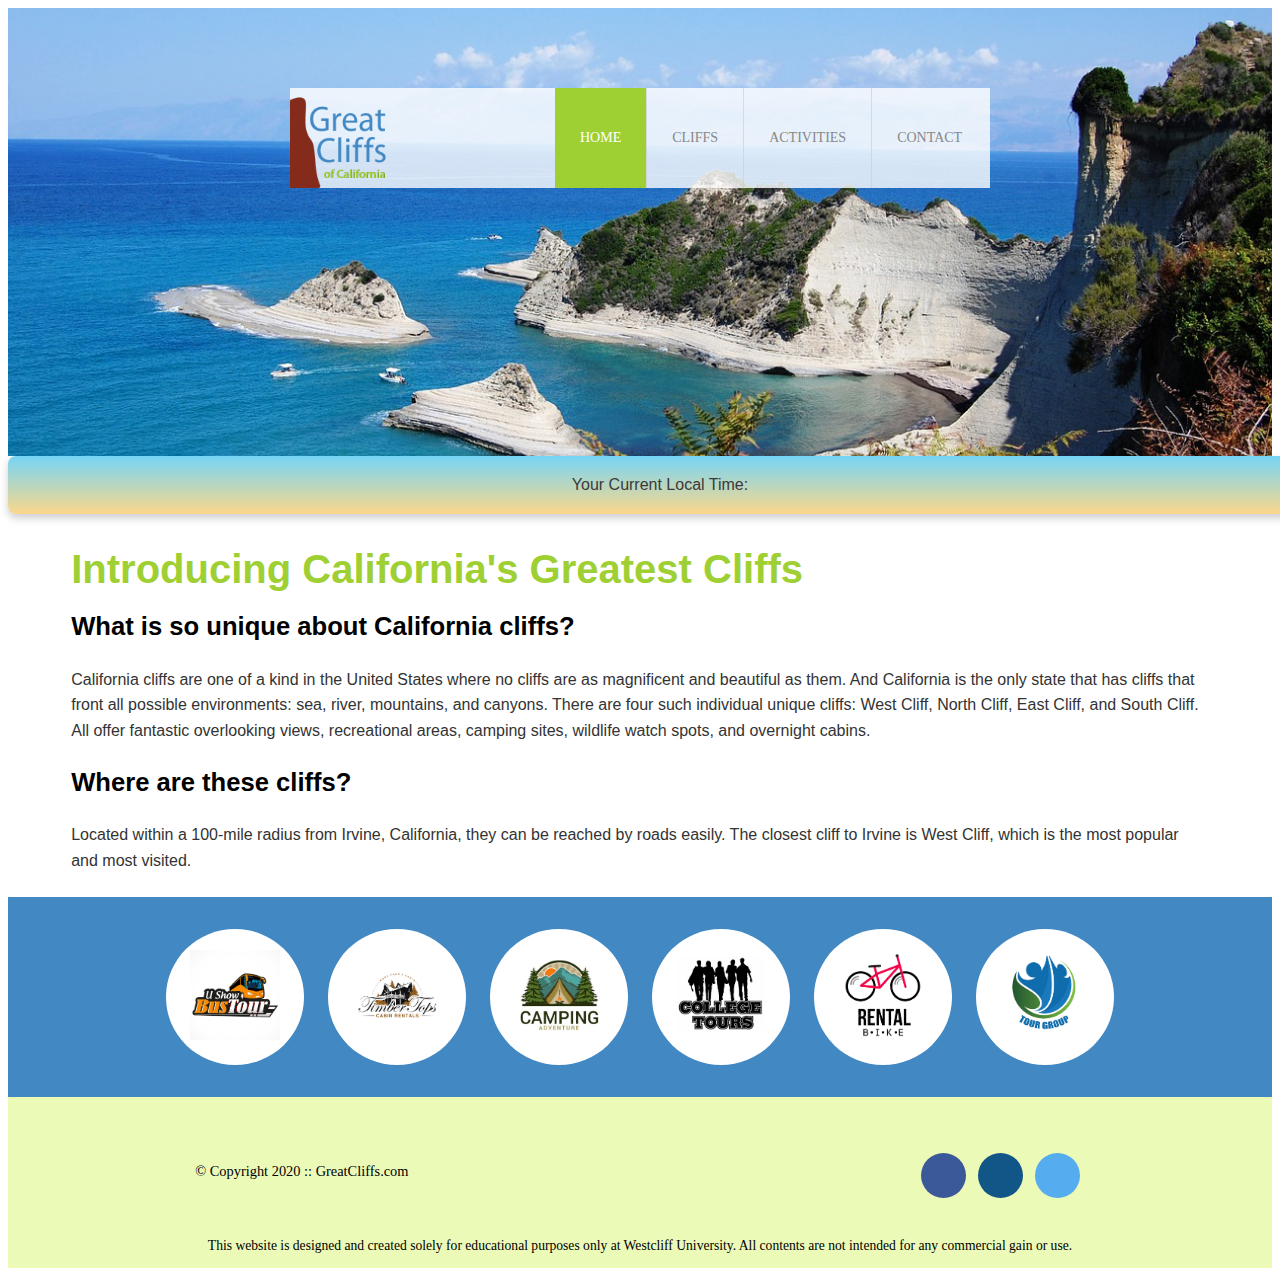
<file: index.html>
<!DOCTYPE html>
<html>

<head>
    <title>Great Cliffs</title>
    <meta charset="utf-8">
    <link rel="stylesheet" href="style.css">

    <!-- Font Awesome -->
    <link rel="stylesheet" href="https://cdnjs.cloudflare.com/ajax/libs/font-awesome/5.15.3/css/all.min.css">

</head>

<body id="home">
    <!-- Container to wrap everything -->
    <div id="container">

        <!-- Header section with logo and main image -->
        <header>
            <div class="main-header">
                <div class="logo">
                    <!-- Logo image added -->
                    <img src="images/logo.png" alt="Great Cliff's Logo" width="125">
                </div>
                <!-- Navigation menu -->
                <nav class="main-menu">
                    <ul>
                        <li class="active"><a href="index.html">Home</a></li>
                        <li><a href="cliffs.html">Cliffs</a></li>
                        <li><a href="activities.html">Activities</a></li>
                        <li><a href="contact.html">Contact</a></li>
                    </ul>
                </nav>
            </div>
        </header>
        <section id="timeofday">
            <span>Your Current Local Time: </span>
            <span id="clock" class="highlight"></span>
        </section>

        <!-- Main content section -->
        <main>
            <!-- Introduction and description about California cliffs -->
            <h2>Introducing California's Greatest Cliffs</h2>

            <!-- Unique aspects of California cliffs -->
            <h3>What is so unique about California cliffs?</h3>
            <p>
                California cliffs are one of a kind in the United States where no cliffs are as magnificent and
                beautiful as them. And California is the only state that has cliffs that front all possible
                environments: sea, river, mountains, and canyons. There are four such individual unique cliffs: West
                Cliff, North Cliff, East Cliff, and South Cliff. All offer fantastic overlooking views, recreational
                areas, camping sites, wildlife watch spots, and overnight cabins.
            </p>

            <!-- Location information about the cliffs -->
            <h3>Where are these cliffs?</h3>
            <p>
                Located within a 100-mile radius from Irvine, California, they can be reached by roads easily. The
                closest cliff to Irvine is West Cliff, which is the most popular and most visited.
            </p>
        </main>

        <!-- Partners section showcasing images -->
        <section>
            <ul id="partners"></ul>
        </section>

        <!-- Footer section with copyright, social media, and disclaimer -->
        <footer>
            <!-- Non-disclaimer section for copyright and social media links -->
            <div id="nondisclaimer">
                <div class="copy">
                    &copy; Copyright 2020 :: GreatCliffs.com
                </div>
                <div class="social">
                    <a href="#" class="fa fa-facebook"></a>
                    <a href="#" class="fa fa-instagram"></a>
                    <a href="#" class="fa fa-twitter"></a>
                </div>
            </div>

            <!-- Disclaimer section for educational purposes -->
            <div id="disclaimer">
                <p>
                    This website is designed and created solely for educational purposes only at Westcliff University.
                    All contents are not intended for any commercial gain or use.
                </p>
            </div>
        </footer>
    </div>
</body>

</html>

<script>
    function currentTime() {
        var date = new Date();
        var hour = date.getHours();
        var minute = date.getMinutes();
        var second = date.getSeconds();
        var ampm = "AM";

        if (minute < 10) {
            minute = "0" + minute;
        }
        if (second < 10) {
            second = "0" + second;
        }

        if (hour >= 12) {
            ampm = "PM";
        }
        if (hour > 12) {
            hour -= 12;
        }

        var time = hour + ":" + minute + ":" + second + " " + ampm;
        document.getElementById("clock").innerText = time;
    }

    setInterval(currentTime, 1000);

    var partners = [];
    var fileNames = [];
    var imageList = [];
    var openList = "<li class='partner'>";
    var closeList = "</li>";


    for (var i = 0; i < 6; i++) {
        fileNames.push("partner-" + (i === 0 ? "bustour" : i === 1 ? "cabinrental" : i === 2 ? "campingadv" : i === 3 ? "collegetours" : i === 4 ? "rentalbike" : "tourgroup"));
    }

    for (var i = 0; i < fileNames.length; i++) {
        partners.push("<img src='images/partners/" + fileNames[i] + ".png' alt='Partner " + (i + 1) + "'>");
        imageList.push(openList + partners[i] + closeList);
    }

    document.getElementById("partners").innerHTML = imageList.join("");


</script>
</file>
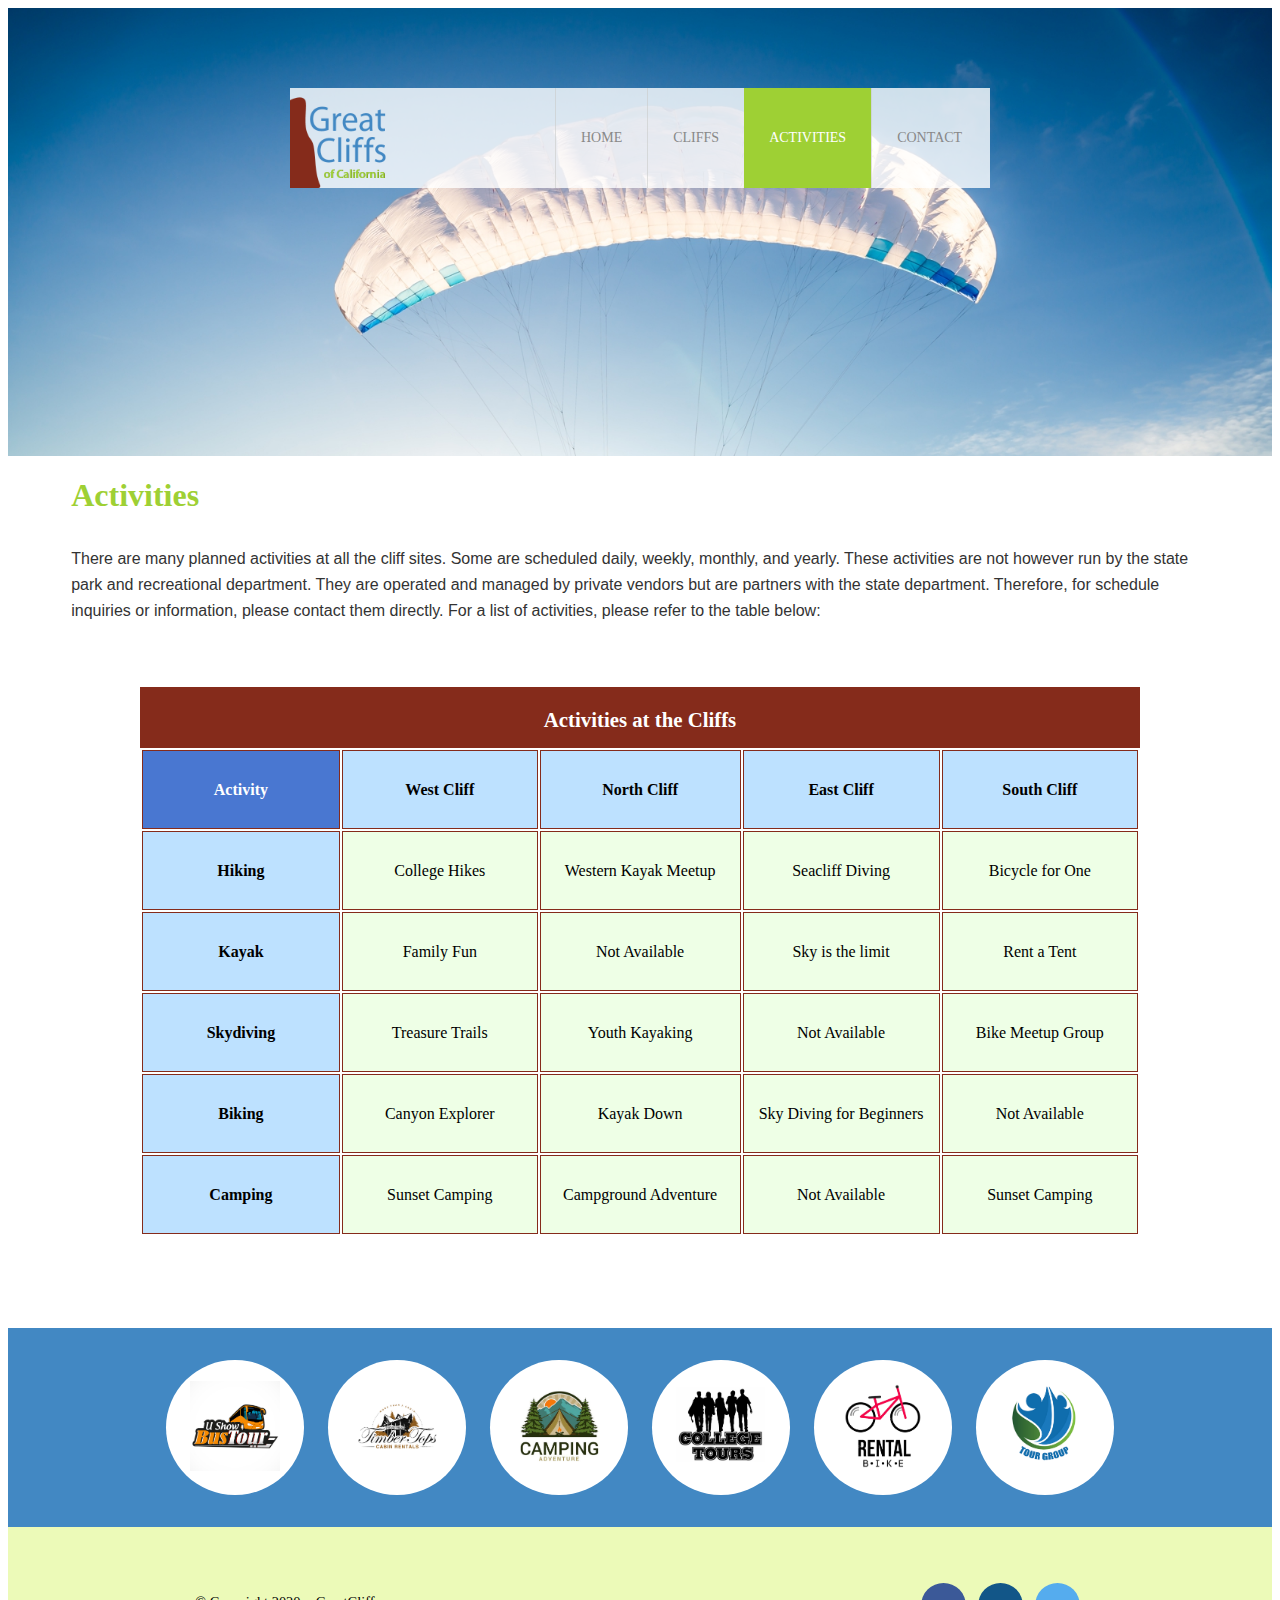
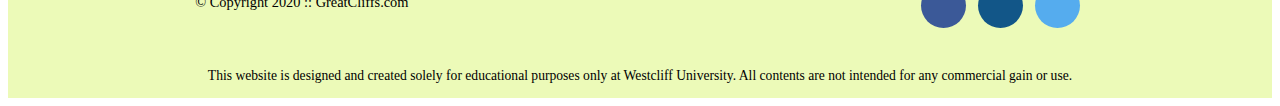
<file: activities.html>
<!DOCTYPE html>
<html>

<head>
    <title>Great Cliffs</title>
    <meta charset="utf-8">
    <link rel="stylesheet" href="style.css">
    <!-- Font Awesome -->
    <link rel="stylesheet" href="https://cdnjs.cloudflare.com/ajax/libs/font-awesome/5.15.3/css/all.min.css">
    <script src="https://code.jquery.com/jquery-3.6.0.min.js"></script>
    <script src="js/activity.js"></script>
</head>

<body id="activities">
    <!-- Container to wrap everything -->
    <div id="container">

        <!-- Header section with logo and main image -->
        <header>
            <div class="main-header">
                <div class="logo">
                    <!-- Logo image added -->
                    <img src="images/logo.png" alt="Great Cliff's Logo" width="125">
                </div>
                <!-- Navigation menu -->
                <nav class="main-menu">
                    <ul>
                        <li><a href="index.html">Home</a></li>
                        <li><a href="cliffs.html">Cliffs</a></li>
                        <li class="active"><a href="activities.html">Activities</a></li>
                        <li><a href="contact.html">Contact</a></li>
                    </ul>
                </nav>
            </div>
        </header>



        <!-- Main content section -->
        <main>
            <h1>Activities</h1>

            <!-- Paragraph with text from content-w1d2.txt -->
            <p>
                There are many planned activities at all the cliff sites. Some are scheduled daily, weekly, monthly, and
                yearly.
                These activities are not however run by the state park and recreational department. They are operated
                and
                managed by private vendors but are partners with the state department. Therefore, for schedule inquiries
                or
                information, please contact them directly. For a list of activities, please refer to the table below:
            </p>

            <!-- Table for activities at the cliffs -->
            <table id="activities-table">
                <!-- Caption for the table -->
                <caption>Activities at the Cliffs</caption>
                <!-- Table header with 5 columns -->
                <thead>
                    <tr>
                        <th>Activity</th>
                        <th>West Cliff</th>
                        <th>North Cliff</th>
                        <th>East Cliff</th>
                        <th>South Cliff</th>
                    </tr>
                </thead>
                <!-- Table body with 5 rows -->
                <tbody>
                    <tr>
                        <td>Hiking</td>
                        <td>College Hikes</td>
                        <td>Western Kayak Meetup</td>
                        <td>Seacliff Diving</td>
                        <td>Bicycle for One</td>
                    </tr>
                    <tr>
                        <td>Kayak</td>
                        <td>Family Fun</td>
                        <td>Not Available</td>
                        <td>Sky is the limit</td>
                        <td>Rent a Tent</td>
                    </tr>
                    <tr>
                        <td>Skydiving</td>
                        <td>Treasure Trails</td>
                        <td>Youth Kayaking</td>
                        <td>Not Available</td>
                        <td>Bike Meetup Group</td>
                    </tr>
                    <tr>
                        <td>Biking</td>
                        <td>Canyon Explorer</td>
                        <td>Kayak Down</td>
                        <td>Sky Diving for Beginners</td>
                        <td>Not Available</td>
                    </tr>
                    <tr>
                        <td>Camping</td>
                        <td>Sunset Camping</td>
                        <td>Campground Adventure</td>
                        <td>Not Available</td>
                        <td>Sunset Camping</td>
                    </tr>
                </tbody>
            </table>


            <div id="displaySelected">
                <div id="result">
                    <h4>My selected activities to enquire:</h4>
                </div>
                <div id="sendinfo">
                    <input type="email" placeholder="johndoe@gmail.com">
                    <button>Get Info</button>
                </div>
            </div>
        </main>

        <!-- Partners section showcasing images -->
        <section>
            <ul id="partners"></ul>
        </section>

        <!-- Footer section with copyright, social media, and disclaimer -->
        <footer>
            <!-- Non-disclaimer section for copyright and social media links -->
            <div id="nondisclaimer">
                <div class="copy">
                    &copy; Copyright 2020 :: GreatCliffs.com
                </div>
                <div class="social">
                    <a href="#" class="fa fa-facebook"></a>
                    <a href="#" class="fa fa-instagram"></a>
                    <a href="#" class="fa fa-twitter"></a>
                </div>
            </div>

            <!-- Disclaimer section for educational purposes -->
            <div id="disclaimer">
                <p>
                    This website is designed and created solely for educational purposes only at Westcliff University.
                    All contents are not intended for any commercial gain or use.
                </p>
            </div>
        </footer>
    </div>
    <script src="js/site_scripts.js"></script>
</body>

</html>
</file>
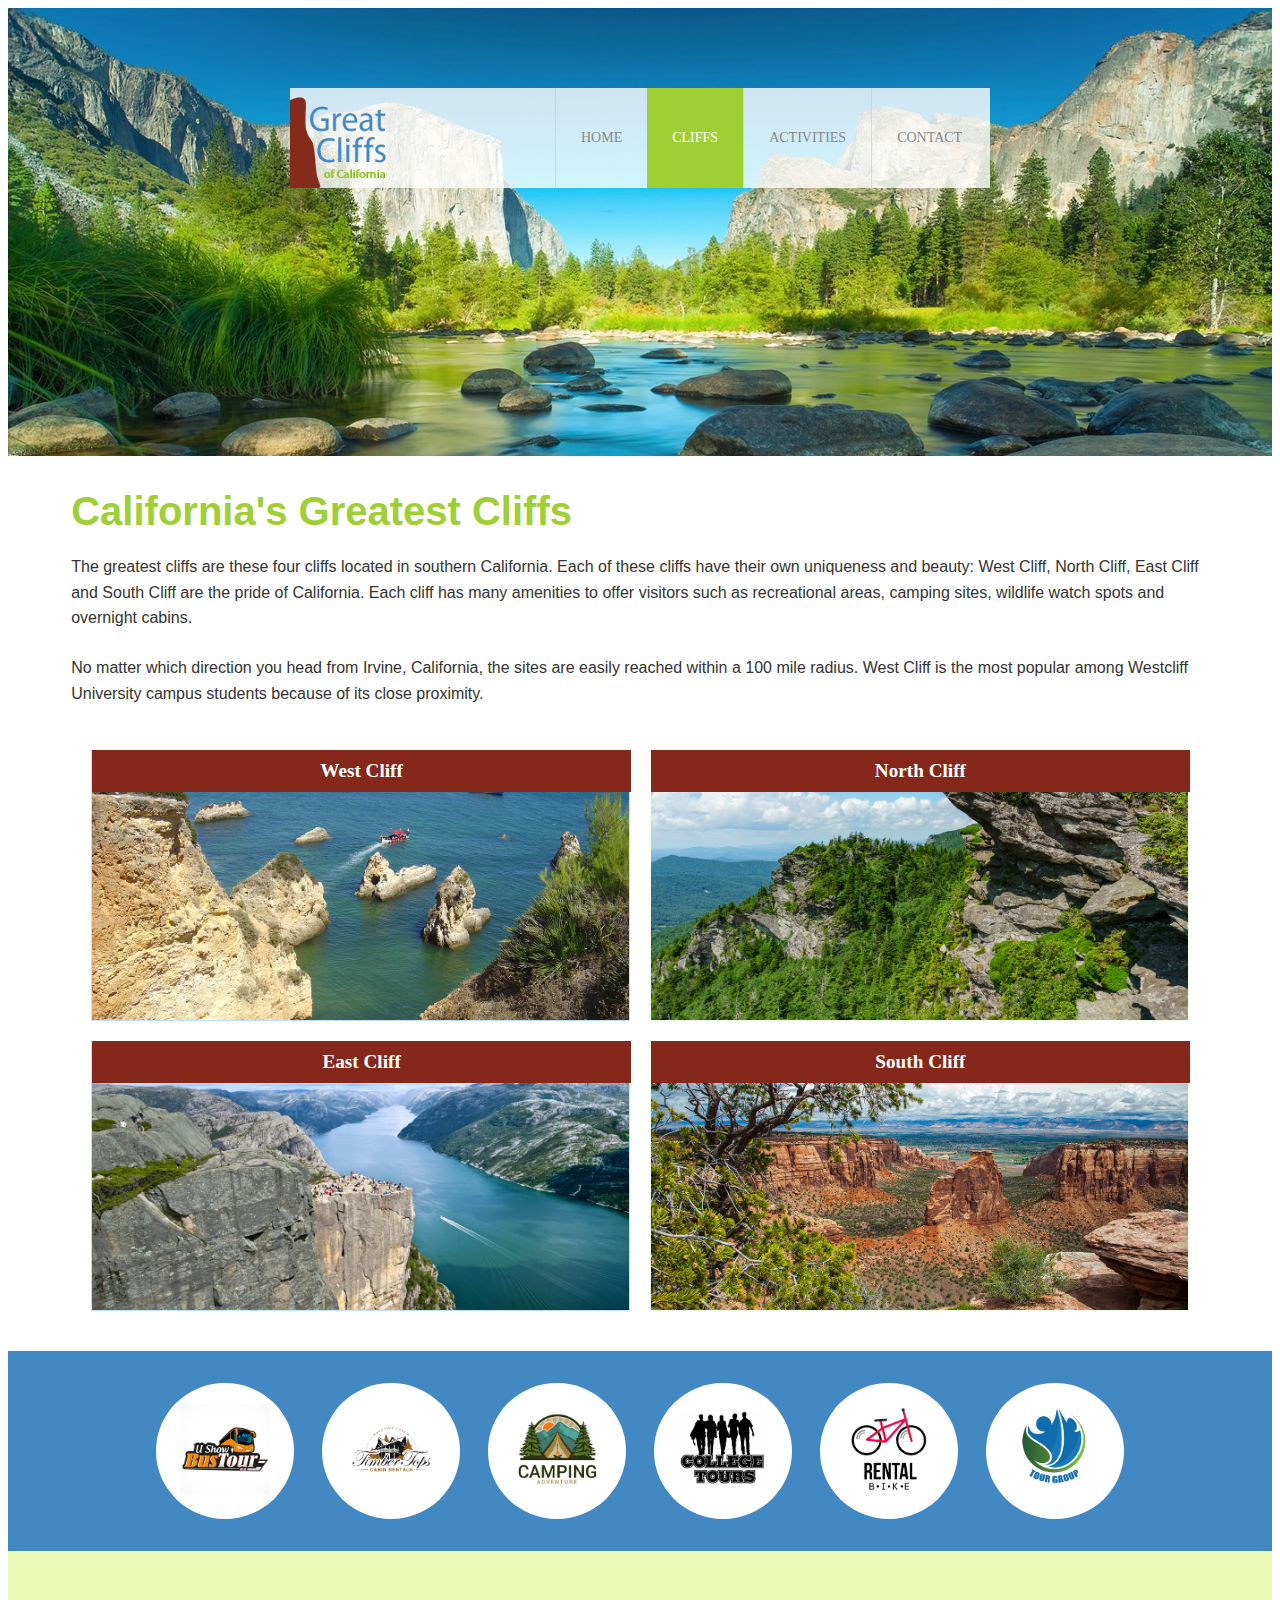
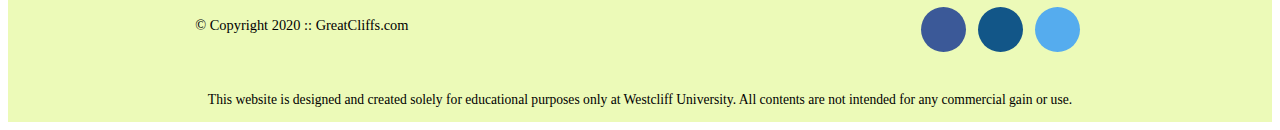
<file: cliffs.html>
<!DOCTYPE html>
<html>

<head>
    <title>Great Cliffs</title>
    <meta charset="utf-8">
    <link rel="stylesheet" href="style.css">

    <!-- Font Awesome -->
    <link rel="stylesheet" href="https://cdnjs.cloudflare.com/ajax/libs/font-awesome/5.15.3/css/all.min.css">

</head>

<body id="cliffs">
    <!-- Container to wrap everything -->
    <div id="container">

        <!-- Header section with logo and main image -->
        <header>
            <div class="main-header">
                <div class="logo">
                    <!-- Logo image added -->
                    <img src="images/logo.png" alt="Great Cliff's Logo" width="125">
                </div>
                <!-- Navigation menu -->
                <nav class="main-menu">
                    <ul>
                        <li><a href="index.html">Home</a></li>
                        <li class="active"><a href="cliffs.html">Cliffs</a></li>
                        <li><a href="activities.html">Activities</a></li>
                        <li><a href="contact.html">Contact</a></li>
                    </ul>
                </nav>
            </div>
        </header>

        <!-- Main content section -->
        <main>
            <!-- Introduction and description about California cliffs -->
            <h2>California's Greatest Cliffs</h2>
            <p>
                The greatest cliffs are these four cliffs located in southern California. Each of these cliffs have
                their own uniqueness and beauty: West Cliff, North Cliff, East Cliff and South Cliff are the pride of
                California. Each cliff has many amenities to offer visitors such as recreational areas, camping sites,
                wildlife watch spots and overnight cabins.

            <p>
                No matter which direction you head from Irvine, California, the sites are easily reached within a 100
                mile radius. West Cliff is the most popular among Westcliff University campus students because of its
                close proximity.
            </p>
            </p>

            <table class="cliff-table">
                <tr>
                    <td class="cliff-image-cell">
                        <div class="cliff-caption">West Cliff</div>
                        <img src="images/cliff-west-sea.jpg" alt="West Cliff" class="cliff-image">
                    </td>
                    <td class="cliff-image-cell">
                        <div class="cliff-caption">North Cliff</div>
                        <img src="images/cliff-north-mountain.jpg" alt="North Cliff" class="cliff-image">
                    </td>
                </tr>
                <tr>
                    <td class="cliff-image-cell">
                        <div class="cliff-caption">East Cliff</div>
                        <img src="images/cliff-east-river.jpg" alt="East Cliff" class="cliff-image">
                    </td>
                    <td class="cliff-image-cell">
                        <div class="cliff-caption">South Cliff</div>
                        <img src="images/cliff-south-canyon.jpg" alt="South Cliff" class="cliff-image">
                    </td>
                </tr>
            </table>
        </main>

        <!-- Partners section showcasing images -->
        <section>
            <ul id="partners">
                <!-- Individual partner image placeholders -->
                <li class="partner">
                    <img src="images/partners/partner-bustour.png" alt="Partner 1">
                </li>
                <li class="partner">
                    <img src="images/partners/partner-cabinrental.png" alt="Partner 2">
                </li>
                <li class="partner">
                    <img src="images/partners/partner-campingadv.png" alt="Partner 3">
                </li>
                <li class="partner">
                    <img src="images/partners//partner-collegetours.png" alt="Partner 4">
                </li>
                <li class="partner">
                    <img src="images/partners/partner-rentalbike.png" alt="Partner 5">
                </li>
                <li class="partner">
                    <img src="images/partners/partner-tourgroup.png" alt="Partner 6">
                </li>
            </ul>
        </section>

        <!-- Footer section with copyright, social media, and disclaimer -->
        <footer>
            <!-- Non-disclaimer section for copyright and social media links -->
            <div id="nondisclaimer">
                <div class="copy">
                    &copy; Copyright 2020 :: GreatCliffs.com
                </div>
                <div class="social">
                    <a href="#" class="fa fa-facebook"></a>
                    <a href="#" class="fa fa-instagram"></a>
                    <a href="#" class="fa fa-twitter"></a>

                </div>
            </div>

            <!-- Disclaimer section for educational purposes -->
            <div id="disclaimer">
                <p>
                    This website is designed and created solely for educational purposes only at Westcliff University.
                    All contents are not intended for any commercial gain or use.
                </p>
            </div>
        </footer>
    </div>
</body>

</html>
</file>
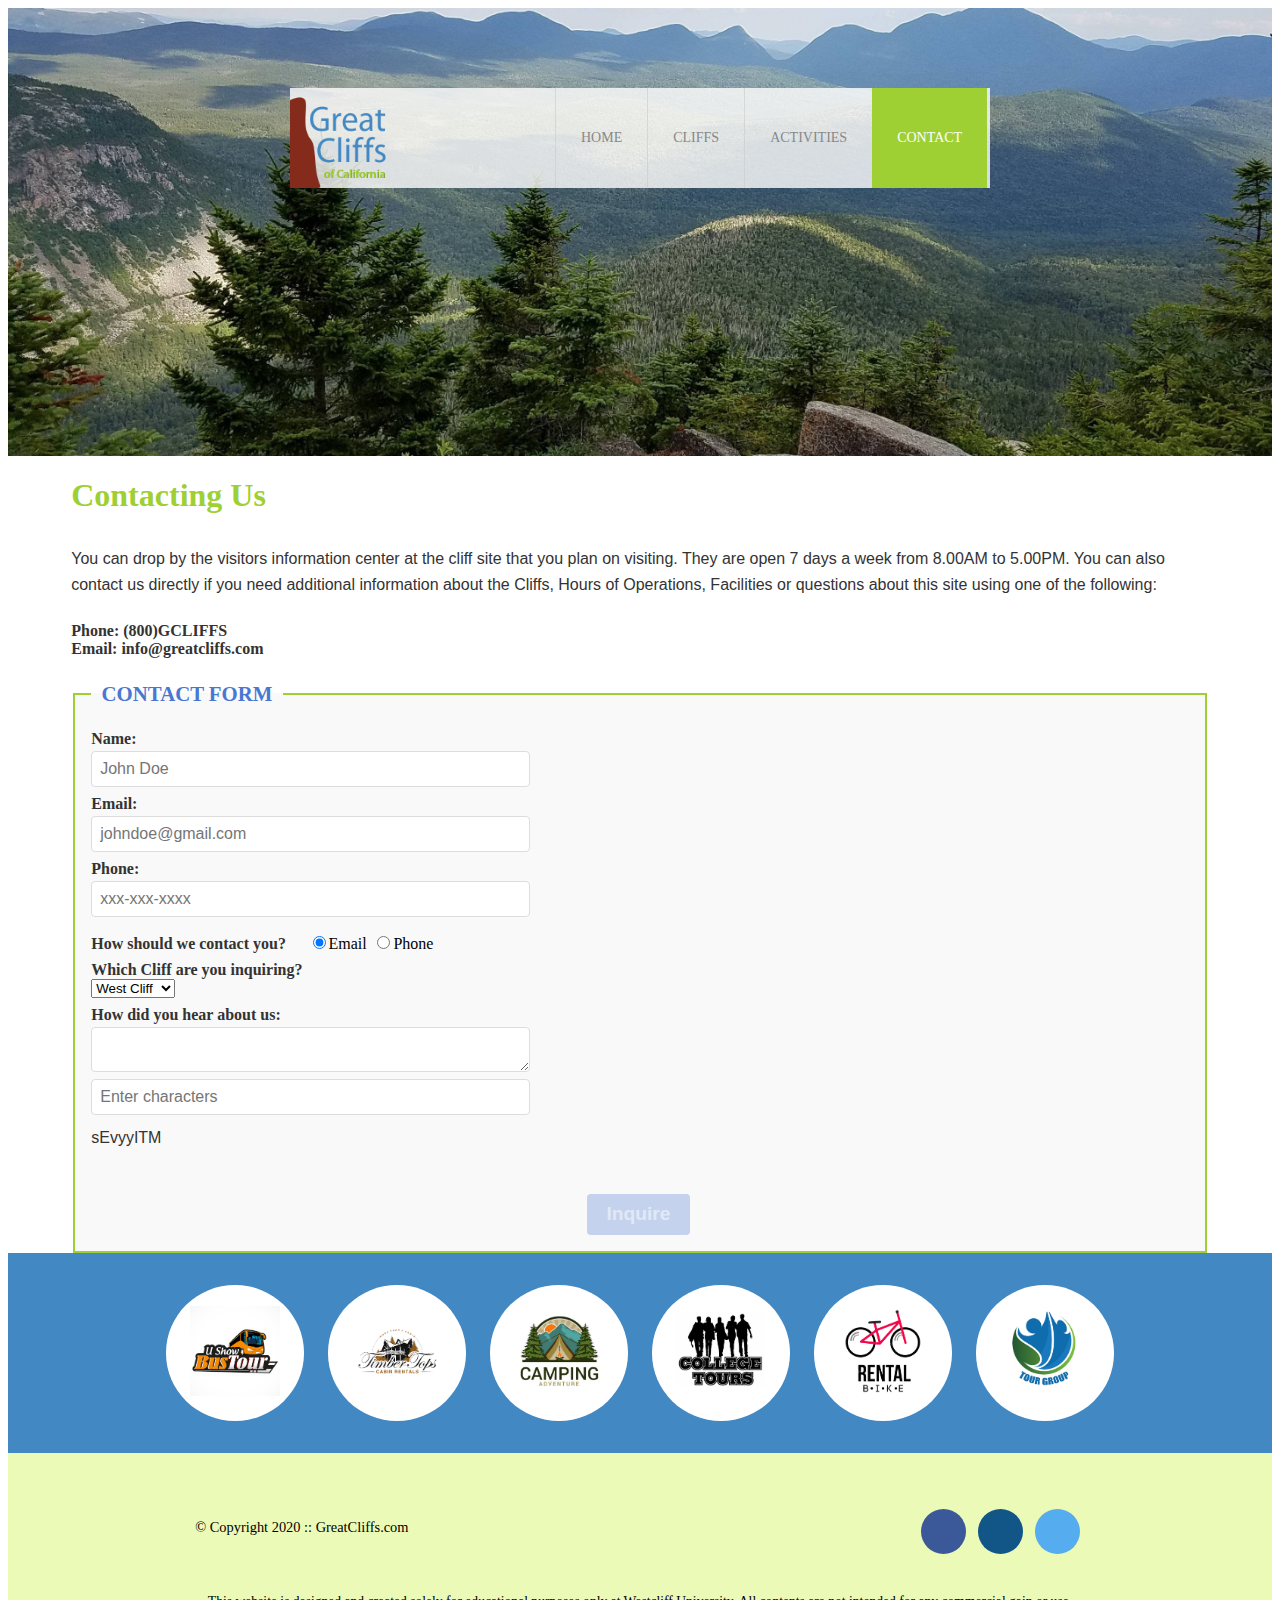
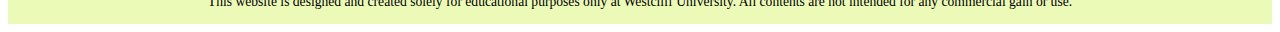
<file: contact.html>
<!DOCTYPE html>
<html>

<head>
    <title>Great Cliffs</title>
    <meta charset="utf-8">
    <link rel="stylesheet" href="style.css">
    <!-- Font Awesome -->
    <link rel="stylesheet" href="https://cdnjs.cloudflare.com/ajax/libs/font-awesome/5.15.3/css/all.min.css">
</head>

<body id="contact" onLoad="disableButton(true)" >
    <!-- Container to wrap everything -->
    <div id="container">

        <!-- Header section with logo and main image -->
        <header>

            <div class="main-header">
                <div class="logo">
                    <!-- Logo image added -->
                    <img src="images/logo.png" alt="Great Cliff's Logo" width="125">
                </div>
                <!-- Navigation menu -->
                <nav class="main-menu">
                    <ul>
                        <li><a href="index.html">Home</a></li>
                        <li><a href="cliffs.html">Cliffs</a></li>
                        <li><a href="activities.html">Activities</a></li>
                        <li class="active"><a href="contact.html">Contact</a></li>
                    </ul>
                </nav>
            </div>
        </header>

        <!-- Main content section -->
        <main>
            <h1>Contacting Us</h1>
            <p>
                You can drop by the visitors information center at the cliff site that you plan on visiting. They are
                open
                7 days a week from 8.00AM to 5.00PM. You can also contact us directly if you need additional information
                about
                the Cliffs, Hours of Operations, Facilities or questions about this site using one of the following:
            </p>

            <div class="contactinfo">
                <div class="phone">
                    <span>Phone:</span>
                    <span>(800)GCLIFFS</span>
                </div>
                <div class="email">
                    <span>Email:</span>
                    <span>info@greatcliffs.com</span>
                </div>
            </div>

            <form action="/contact" method="post">
                <fieldset>
                    <legend>CONTACT FORM</legend>
                    <div class="textbox">
                        <label>Name:</label>
                        <input type="text" name="name" placeholder="John Doe">
                        <label>Email:</label>
                        <input type="email" name="email" placeholder="johndoe@gmail.com">
                        <label>Phone:</label>
                        <input type="text" name="phone" placeholder="xxx-xxx-xxxx">
                    </div>

                    <div class="radios">
                        <label>How should we contact you?</label>
                        <input type="radio" name="contact" value="email" checked>Email
                        <input type="radio" name="contact" value="phone">Phone
                    </div>

                    <div class="selectmenu">
                        <label>Which Cliff are you inquiring?</label>
                        <select>
                            <option>West Cliff</option>
                            <option>North Cliff</option>
                            <option>East Cliff</option>
                            <option>South Cliff</option>
                        </select>
                    </div>

                    <div class="commentbox">
                        <label>How did you hear about us:</label>
                        <textarea></textarea>
                    </div>

                    <!-- Random Codes -->
                    <div class="randomcode">
                        <input id="codeentered" type="text" name="randomcode" placeholder="Enter characters">
                        <p id="codes"></p>
                    </div>


                    <div class="button">
                        <input id="submit" type="submit" value="Inquire">
                    </div>
                </fieldset>
            </form>
        </main>

        <!-- Partners section showcasing images -->
        <section>
            <ul id="partners"></ul>
        </section>

        <!-- Footer section with copyright, social media, and disclaimer -->
        <footer>
            <!-- Non-disclaimer section for copyright and social media links -->
            <div id="nondisclaimer">
                <div class="copy">
                    &copy; Copyright 2020 :: GreatCliffs.com
                </div>
                <div class="social">
                    <a href="#" class="fa fa-facebook"></a>
                    <a href="#" class="fa fa-instagram"></a>
                    <a href="#" class="fa fa-twitter"></a>
                </div>
            </div>

            <!-- Disclaimer section for educational purposes -->
            <div id="disclaimer">
                <p>
                    This website is designed and created solely for educational purposes only at Westcliff University.
                    All contents are not intended for any commercial gain or use.
                </p>
            </div>
        </footer>
    </div>
    <script src="js/site_scripts.js"></script>
    <script src="js/randomcodes.js"></script>
</body>

</html>
</file>
<file: style.css>
/* Header */
header {
    width: 100%;
    min-height: 400px;
    padding-top: 3em;
}

#home header {
    background: no-repeat lightgrey url(images/cliff_ocean.jpg);
    background-size: cover;
}

#activities header {
    background: no-repeat lightgrey url(images/runfly.jpg);
    background-size: cover;
}

#contact header {
    background: no-repeat lightgrey url(images/cliff_rock.jpg);
    background-size: cover;
}

#cliffs header {
    background: no-repeat lightgrey url(images/forest_cliff.jpg);
    background-size: cover;
}

.main-header {
    background-color: rgba(255, 255, 255, 0.8);
    width: 700px;
    margin: 2em auto 0 auto;
    min-height: 100px;
    height: 100px;
}

.main-header .logo img {
    width: 100px;
    height: 100px;
    margin: 0 2em 0 0;
    float: left;
}

/* Navigation */
.main-menu {
    margin-left: 225px;
    font-weight: 400;
}


.main-menu ul li {
    list-style-type: none;
    display: inline-block;
    float: left;
    padding-left: 25px;
    padding-right: 25px;
    border-left: 1px solid rgba(202, 204, 202, 0.6);
    line-height: 100px;
    text-transform: uppercase;
    font-size: 14px;
}

.main-menu ul li a {
    text-decoration: none;
    color: #888;
}

.main-menu ul li a:hover {
    color: #9ed034;
}

.main-menu ul li.active {
    background-color: #9ed034;
    border: none;
}

.main-menu ul li.active a {
    color: #fff;
}

/* Main */
main {
    width: 90%;
    margin: 0 auto;
    text-align: left;
}

main h2 {
    font-family: Arial, Helvetica, sans-serif;
    color: #9ed034;
    font-size: 2.5em;
    font-weight: bold;
    margin-bottom: 20px;
}

main h3 {
    font-family: Arial, Helvetica, sans-serif;
    color: black;
    font-size: 1.6em;
    font-weight: bold;
    margin-top: 20px;
}

main p {
    font-family: Arial, Helvetica, sans-serif;
    color: black;
    font-size: 1em;
    line-height: 1.6;
    margin-top: 10px;
}

/* Partners */
section {
    width: 100%;
    background-color: #4288c3;
}

section #partners {
    width: 1200px;
    padding: 2em 0 2em 0;
    margin: 0 auto;
    text-align: center;
}

section #partners .partner {
    display: inline-block;
    margin: 0 0.75em;
    padding: 1.3em 1.5em;
    background-color: #fff;
    border-radius: 50%;
}

section #partners .partner img {
    width: 90px;
    height: 90px;
}

/* Footer */
footer {
    width: 100%;
    height: 155px;
    padding-top: 1em;
    background-color: #ecfab8;
}

footer #nondisclaimer .copy {
    padding: 3.5em 3.5em 3.5em 13em;
    float: left;
    font-size: 0.9em;
}

footer #nondisclaimer .social {
    padding: 2.5em;
    margin-right: 9.25em;
    float: right;
}

footer #disclaimer {
    clear: both;
}

footer #disclaimer p {
    font-size: 0.85em;
    text-align: center;
}

footer #disclaimer p {
    font-size: 0.85em;
    text-align: center;
}

footer #nondisclaimer .social .fa {
    padding: 15px;
    font-size: 15px;
    width: 15px;
    text-align: center;
    text-decoration: none;
    margin: 0 4px;
    border-radius: 50%;
}

footer #nondisclaimer .social .fa:hover {
    opacity: 0.7;
}

footer #nondisclaimer .social .fa-facebook {
    background: #3B5998;
    color: white;
}

footer #nondisclaimer .social .fa-twitter {
    background: #55ACEE;
    color: white;
}

footer #nondisclaimer .social .fa-instagram {
    background: #125688;
    color: white;
}

table {
    width: 1000px;
    margin: 4em auto 0 auto;
}

caption {
    background: #852B1B;
    height: 40px;
    color: #fff;
    font-size: 1.3em;
    font-weight: bold;
    padding-top: 1em;
}

thead {
    background: #BDE1FF;
    text-align: center;
}

tbody {
    background: #eeffe6;
    text-align: center;
}

th,
td {
    width: 225px;
    height: 75px;
    vertical-align: middle;
    border: solid 1px #852B1B;
}

th:first-child {
    width: 225px;
    height: 75px;
    background: #4977D1;
    color: #fff;
}

td:first-child {
    font-weight: bold;
    background: #BDE1FF;
}

/* Contact Form Styles */
main h1 {
    font-size: 2em;
    color: #9ed034;
    font-weight: bold;
    margin-bottom: 1em;
}

main p {
    font-size: 1em;
    color: #333;
    margin-bottom: 1.5em;
    line-height: 1.6;
}

.contactinfo {
    font-size: 1em;
    color: #333;
    margin-bottom: 1.5em;
}

.contactinfo .phone,
.contactinfo .email {
    display: inline-block;
    width: 50%;
    font-weight: bold;
}

/* Form Fieldset Styling */
form fieldset {
    border: 2px solid #9ed034;
    padding: 1em;
    background-color: #f9f9f9;
    margin-top: 1em;
}

form legend {
    font-size: 1.3em;
    color: #4977d1;
    font-weight: bold;
    padding: 0 0.5em;
}

/* Form Labels */
form label {
    font-size: 1em;
    font-weight: bold;
    color: #333;
    display: block;
    margin-top: 0.5em;
}

/* Input and Textarea Styling */
form input[type="text"],
form input[type="email"],
form textarea {
    width: 40%;
    padding: 0.5em;
    font-size: 1em;
    margin-top: 0.2em;
    border: 1px solid #ddd;
    border-radius: 4px;
    box-sizing: border-box;
}

/* Radio Buttons Styling */
form .radios {
    margin-top: 1em;
    font-size: 1em;
}

form .radios label {
    display: inline;
    margin-right: 1em;
}

form .radios input[type="radio"] {
    margin-left: 0.5em;
}

/* Button Styling */
form .button {
    padding-left: 31em;
}

form .button input[type="submit"] {
    /* background-color: #4977d1; */
    color: #fff;
    font-size: 1.2em;
    font-weight: bold;
    padding: 0.5em 1em;
    border: none;
    border-radius: 4px;
    cursor: pointer;
    margin-top: 1em;
}

form .button input[type="submit"]:hover {
    background-color: #356bb1;
}

/* Cliffs Table Styling */
.cliff-table {
    width: 100%;
    border-spacing: 20px;
    margin: 20px auto;
    text-align: center;
}

.cliff-image-cell {
    border: none;
    position: relative;
    vertical-align: top;
}

.cliff-image {
    border: none;
    display: block;
    width: 100%;
    height: auto;
}

.cliff-caption {
    position: absolute;
    top: 0;
    width: 100%;
    background-color: #85281B;
    color: #fff;
    font-size: 1.2em;
    font-weight: bold;
    padding: 10px 0;
    text-align: center;
}

#timeofday {
    font-family: Arial, Helvetica, sans-serif;
    font-size: 1em;
    color: #3a3a3a;
    background: linear-gradient(0deg, rgba(251,215,139,1) 0%, rgba(118,213,245,1) 100%);
    text-align: center;
    padding: 20px;
    border-radius: 8px;
    box-shadow: 0 4px 8px rgba(0,0,0,0.2);
}

#clock.highlight {
    color: #125688;
}

#activities main #displaySelected {
    visibility: hidden;
    margin: 0 auto;
    width: 600px;
    border: 2px solid #9ed034;
    padding: 0.75em;
}

#activities main #displaySelected #result,
#activities main #displaySelected #sendinfo {
    display: inline-block;
    margin: 0;
}

#activities main #result {
    min-height: 50px;
    width: 300px;
    padding: 0;
}

#activities main #result h4 {
    margin-bottom: 1em;
    font-size: 1.15em;
}

#activities main #displaySelected #sendinfo input[type="email"] {
    width: 200px;
}

.tdhighlight {
    background-color: #1ccd24;
    color: white;
    font-weight: bold;
    cursor: pointer;
}
</file>
